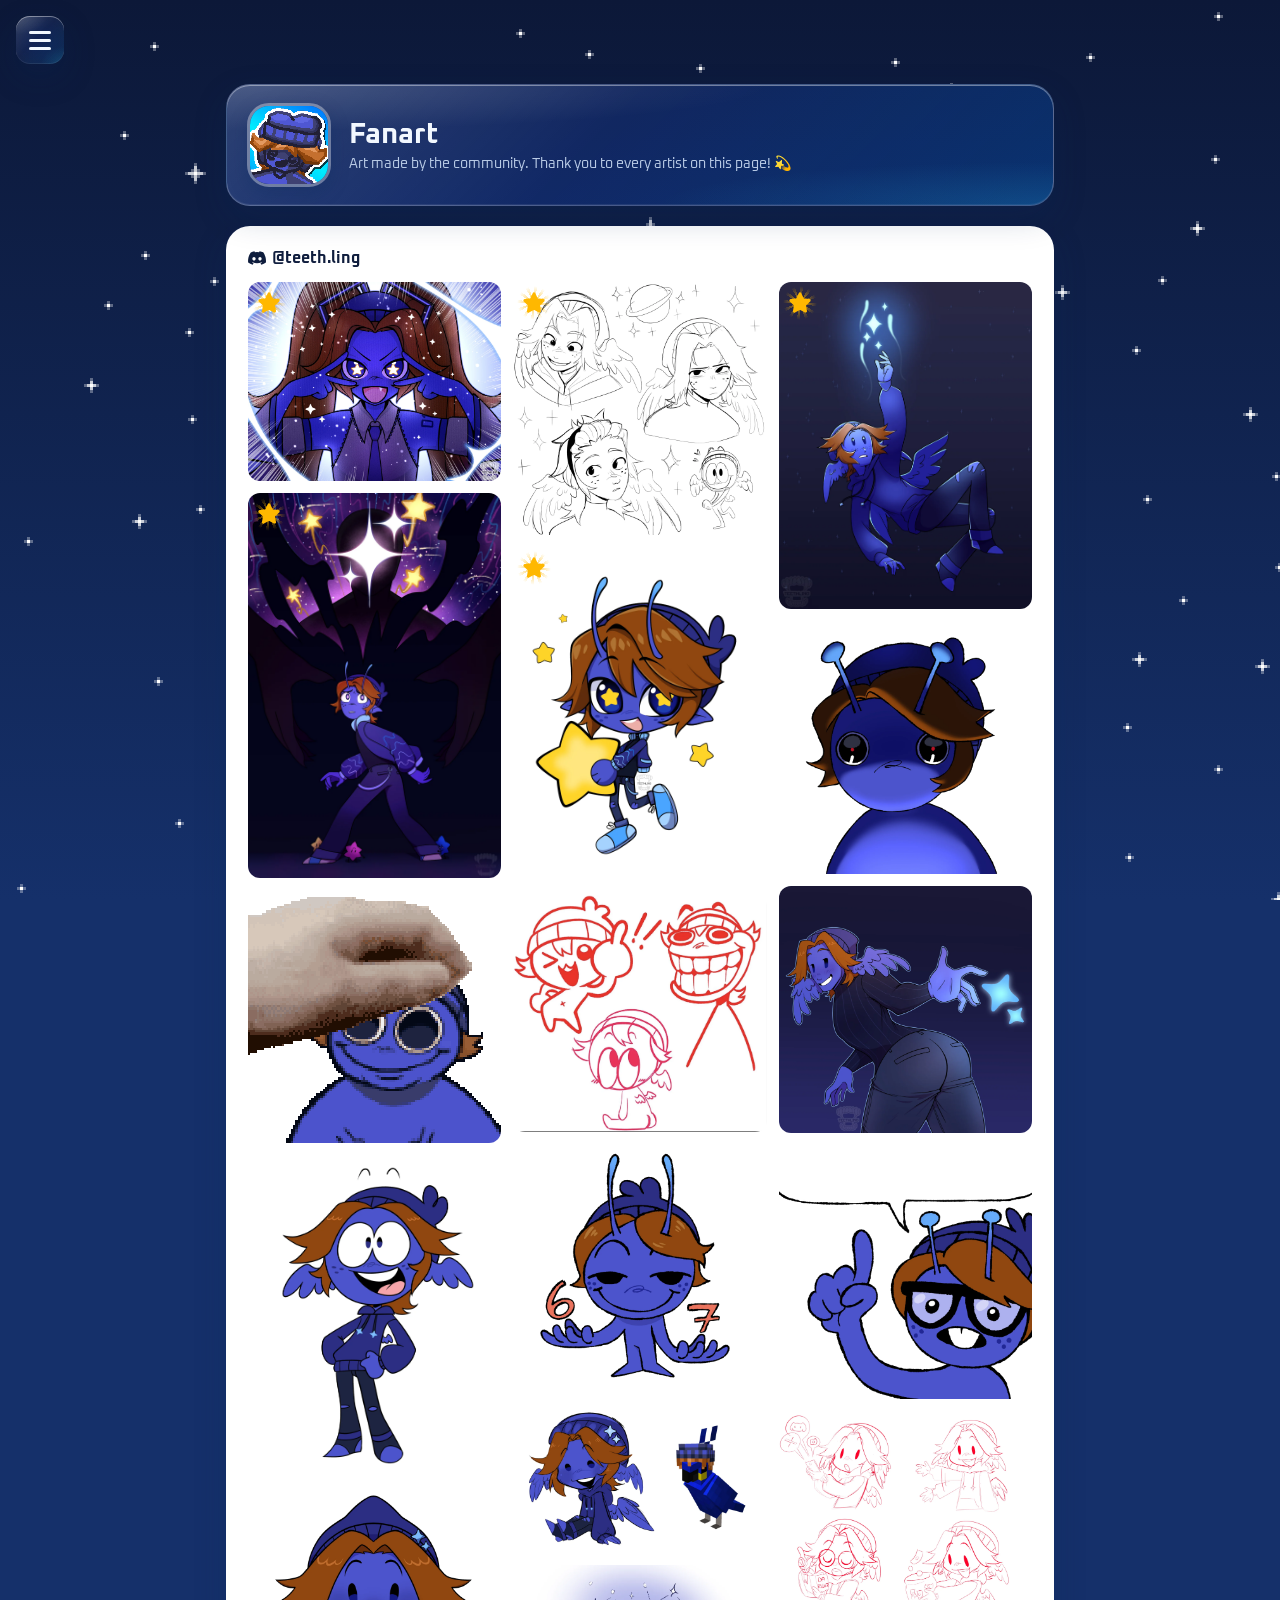
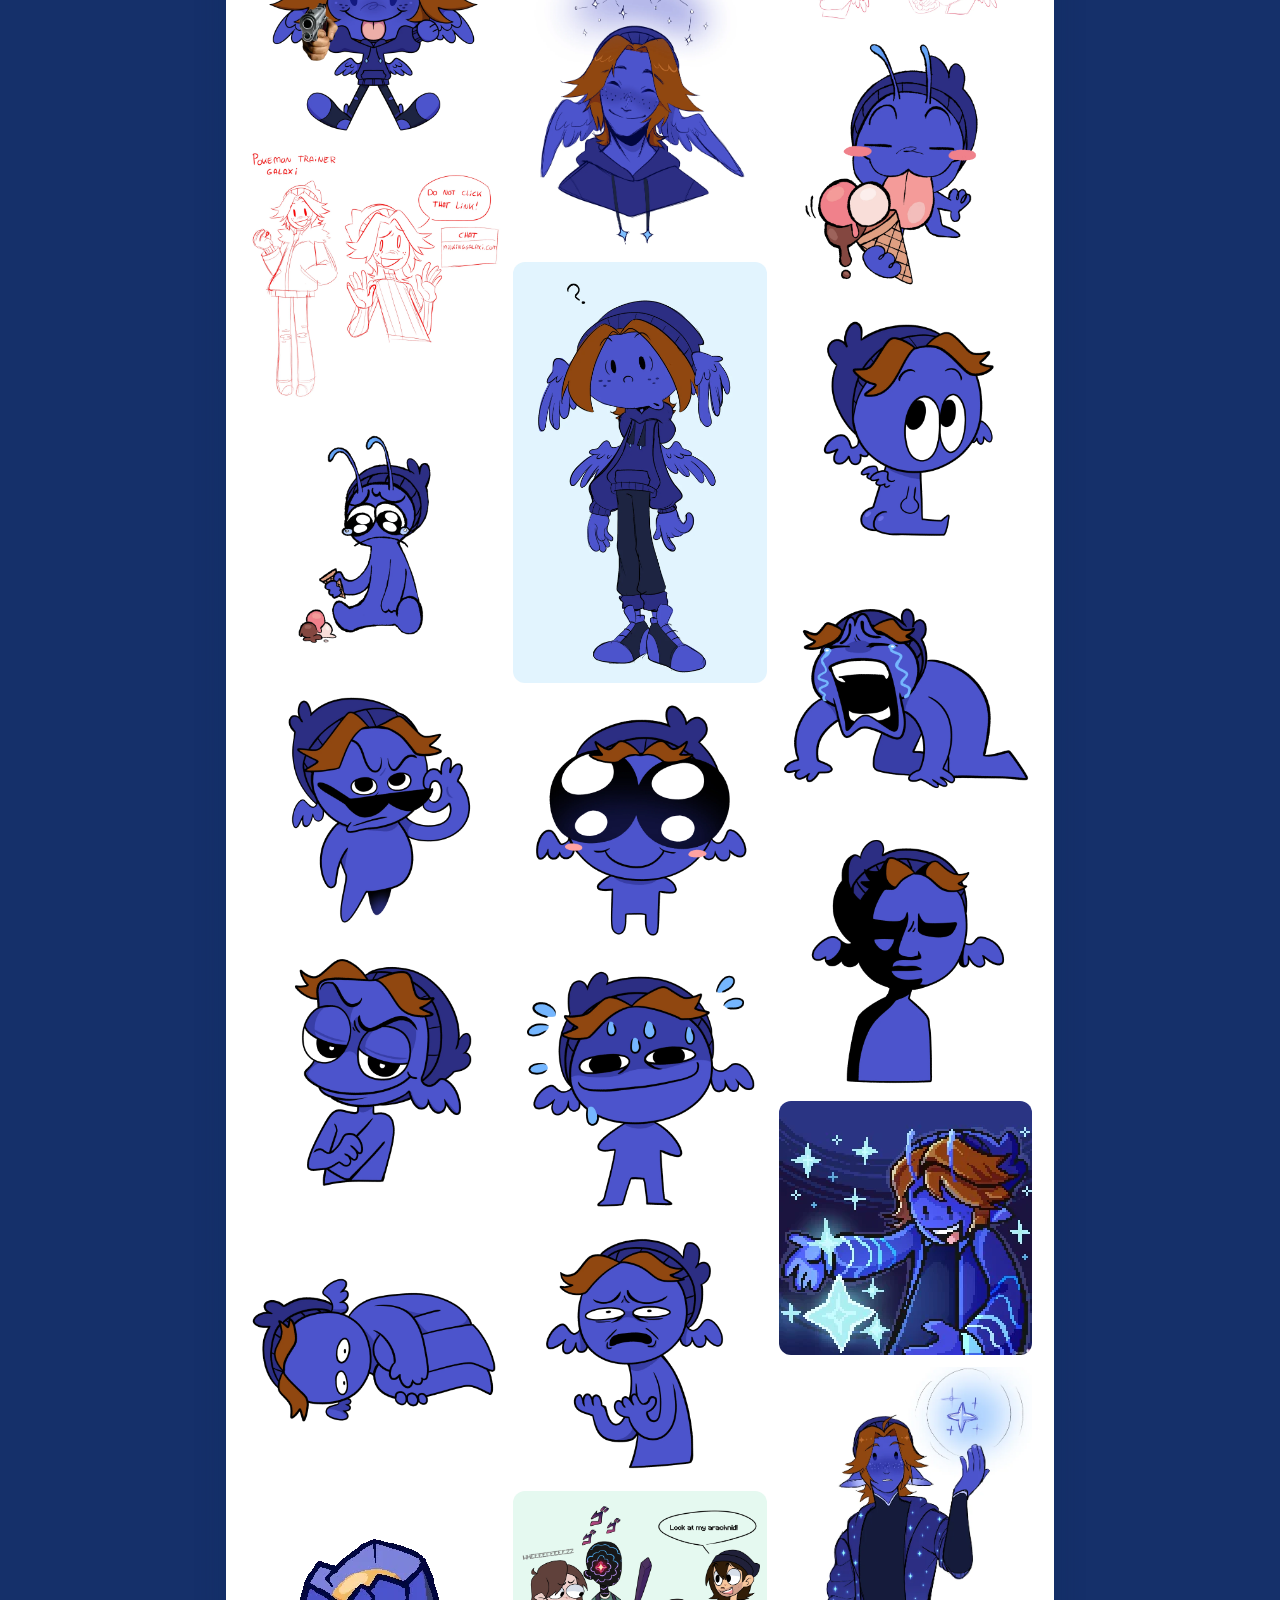
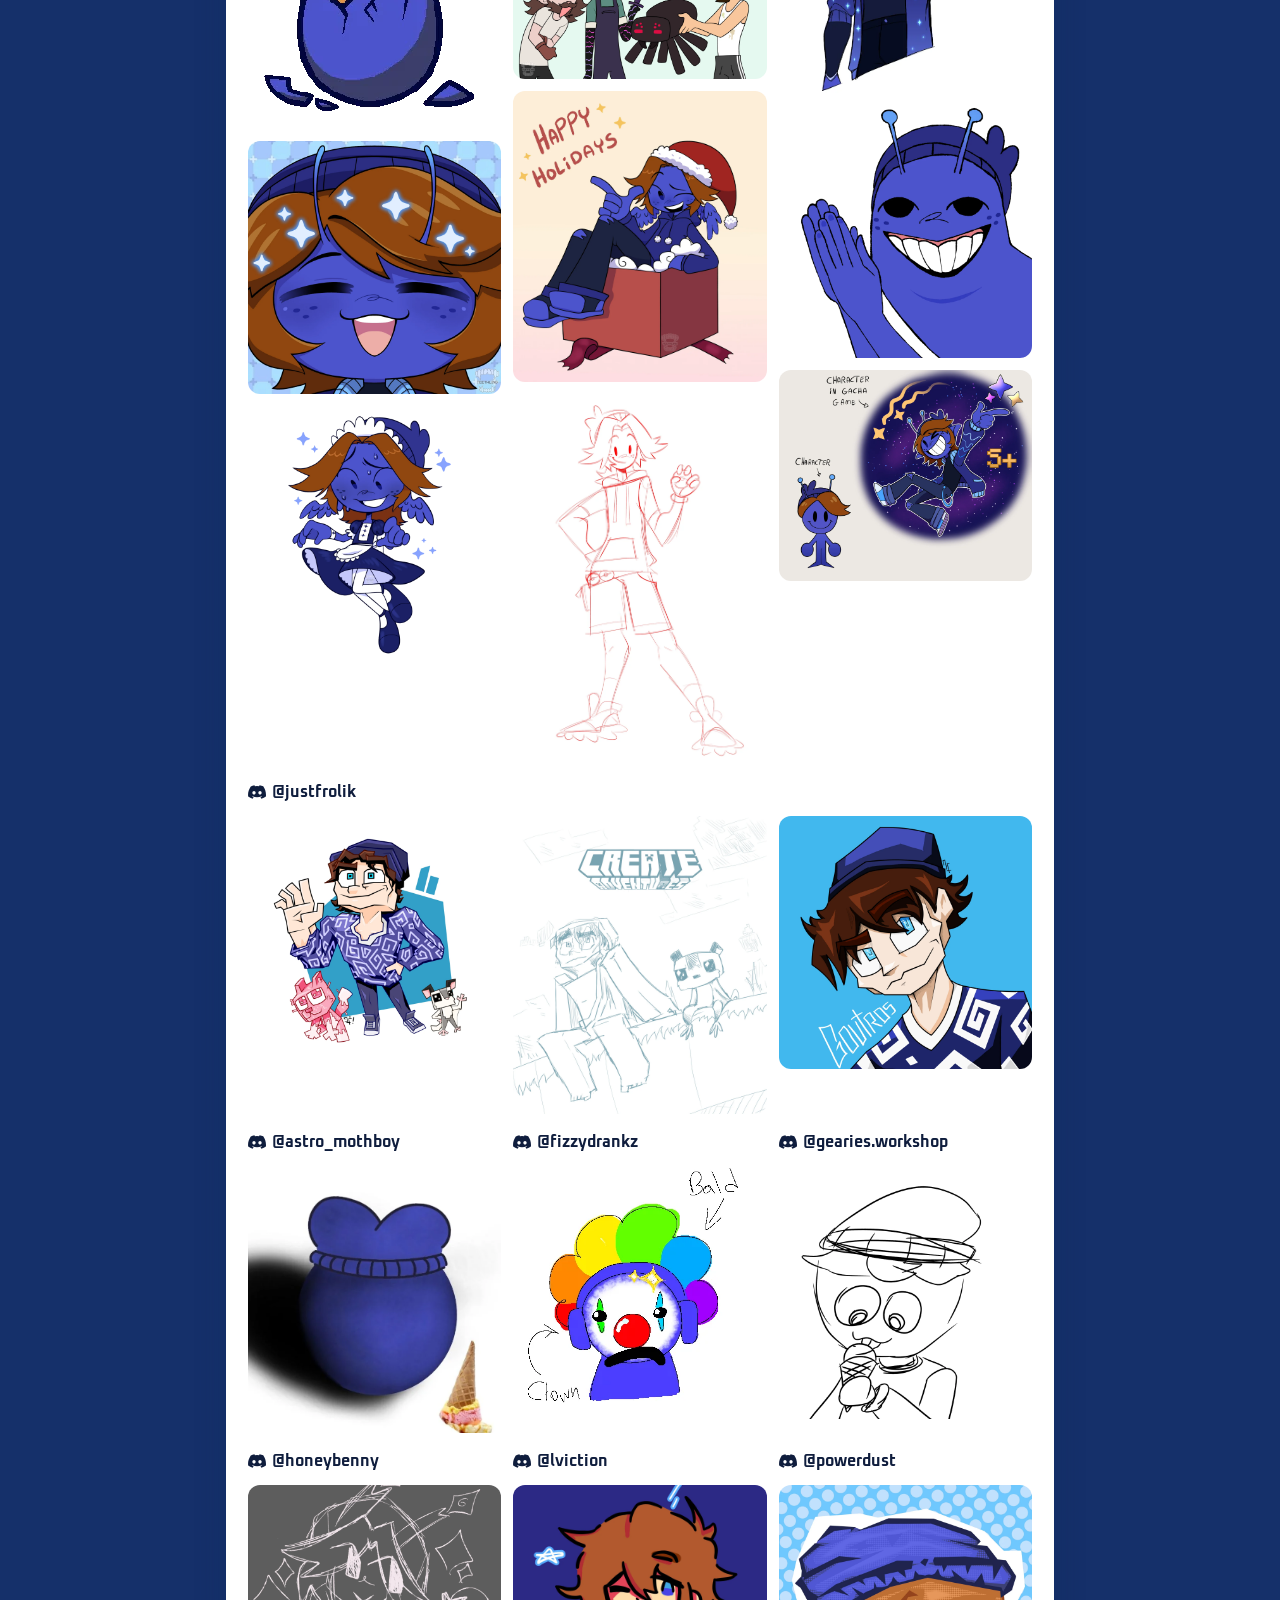
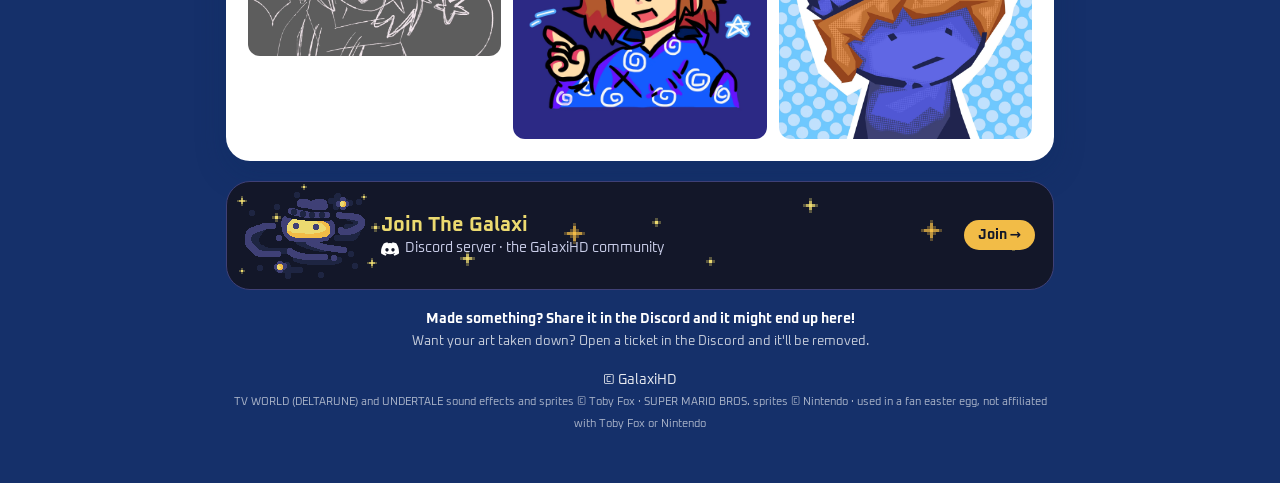
<file: fanart/index.html>
<!doctype html>
<html lang="en">
<head>
<meta charset="utf-8">
<meta name="viewport" content="width=device-width, initial-scale=1, viewport-fit=cover">
<meta name="theme-color" content="#0c1838" media="(prefers-color-scheme: light)">
<meta name="theme-color" content="#050b1d" media="(prefers-color-scheme: dark)">
<title>Fanart · GalaxiHD</title>
<meta name="description" content="Fanart of GalaxiHD made by the community. Tag @GalaxiHD to get yours on the wall.">
<meta property="og:title" content="Fanart · GalaxiHD">
<meta property="og:description" content="Fanart of GalaxiHD made by the community. Tag @GalaxiHD to get yours on the wall.">
<meta property="og:image" content="https://galaxihd.com/assets/banner.jpg">
<link rel="icon" href="../assets/logo.jpg">
<link rel="preconnect" href="https://fonts.googleapis.com">
<link rel="preconnect" href="https://fonts.gstatic.com" crossorigin>
<link href="https://fonts.googleapis.com/css2?family=Oxanium:wght@400;700&display=swap" rel="stylesheet">
<link rel="stylesheet" href="../style.css?v=202610142500">
</head>
<body>
<header class="top" id="top">
  <button class="menu-btn glass" id="menuBtn" aria-label="Menu" aria-expanded="false" aria-controls="panel"><span></span><span></span><span></span></button>
</header>
<nav class="panel glass" id="panel" aria-label="Site menu">
  <a href="../"><svg viewBox="0 0 24 24" aria-hidden="true"><path d="M3 11 12 3.5l9 7.5"/><path d="M5.5 9.5V20h5v-5.5h3V20h5V9.5"/></svg>Home</a>
  <a href="../hire/"><svg viewBox="0 0 24 24" aria-hidden="true"><rect x="3" y="7" width="18" height="13" rx="2.5"/><path d="M8.5 7V5.5a2 2 0 0 1 2-2h3a2 2 0 0 1 2 2V7M3 12.5h18"/></svg>Work With Me</a>
  <a href="#top" aria-current="page"><svg viewBox="0 0 24 24" aria-hidden="true"><path d="M12 3a9 9 0 1 0 0 18c1.2 0 1.6-.8 1.6-1.6 0-.9-.8-1.3-.8-2.1 0-.9.7-1.6 1.6-1.6H17a4 4 0 0 0 4-4C21 6.8 17 3 12 3Z"/><circle cx="7.5" cy="11" r="1.2"/><circle cx="10.5" cy="7.2" r="1.2"/><circle cx="15" cy="7.5" r="1.2"/></svg>Fanart</a>
  <a class="sec" href="#community">Discord</a>
</nav>
<svg width="0" height="0" style="position:absolute" aria-hidden="true"><symbol id="i-discord" viewBox="0 0 24 24"><path fill="currentColor" d="M20.3 4.4A19.8 19.8 0 0 0 15.4 3l-.6 1.3a18.4 18.4 0 0 0-5.6 0L8.6 3a19.7 19.7 0 0 0-4.9 1.5C.6 9.1-.3 13.6.2 18.1a19.9 19.9 0 0 0 6 3l1.3-2a12.9 12.9 0 0 1-2-1l.5-.4a14.2 14.2 0 0 0 12.1 0l.5.4c-.6.4-1.3.7-2 1l1.3 2a19.8 19.8 0 0 0 6-3c.5-5.2-.9-9.7-3.6-13.7ZM8 15.3c-1.2 0-2.2-1.1-2.2-2.4S6.8 10.5 8 10.5s2.2 1.1 2.2 2.4-1 2.4-2.2 2.4Zm8 0c-1.2 0-2.2-1.1-2.2-2.4s1-2.4 2.2-2.4 2.2 1.1 2.2 2.4-1 2.4-2.2 2.4Z"/></symbol><symbol id="i-x" viewBox="0 0 24 24"><path fill="currentColor" d="M18.2 2.3h3.4l-7.4 8.4 8.7 11.5h-6.8l-5.3-7-6.1 7H1.3l7.9-9L.9 2.3h7l4.8 6.3 5.5-6.3Zm-1.2 17.9h1.9L7.1 4.2H5.1L17 20.2Z"/></symbol><symbol id="i-instagram" viewBox="0 0 24 24"><path fill="currentColor" d="M12 2.2c3.2 0 3.6 0 4.8.1 1.2.1 1.8.2 2.2.4.6.2 1 .5 1.4.9.4.4.7.9.9 1.4.2.4.4 1 .4 2.2.1 1.3.1 1.6.1 4.8s0 3.6-.1 4.8c-.1 1.2-.2 1.8-.4 2.2-.2.6-.5 1-.9 1.4-.4.4-.9.7-1.4.9-.4.2-1 .4-2.2.4-1.3.1-1.6.1-4.8.1s-3.6 0-4.8-.1c-1.2-.1-1.8-.2-2.2-.4-.6-.2-1-.5-1.4-.9-.4-.4-.7-.9-.9-1.4-.2-.4-.4-1-.4-2.2C2.2 15.6 2.2 15.2 2.2 12s0-3.6.1-4.8c.1-1.2.2-1.8.4-2.2.2-.6.5-1 .9-1.4.4-.4.9-.7 1.4-.9.4-.2 1-.4 2.2-.4C8.4 2.2 8.8 2.2 12 2.2Zm0 4.6a5.2 5.2 0 1 0 0 10.4 5.2 5.2 0 0 0 0-10.4Zm0 8.6a3.4 3.4 0 1 1 0-6.8 3.4 3.4 0 0 1 0 6.8Zm5.4-9.8a1.2 1.2 0 1 0 0 2.4 1.2 1.2 0 0 0 0-2.4Z"/></symbol><symbol id="i-tiktok" viewBox="0 0 24 24"><path fill="currentColor" d="M16.6 2h-3.4v13.6a2.9 2.9 0 1 1-2.9-2.9c.3 0 .6 0 .9.1V9.3a6.3 6.3 0 1 0 5.4 6.3V8.7a8 8 0 0 0 4.6 1.5V6.8a4.7 4.7 0 0 1-4.6-4.8Z"/></symbol><symbol id="i-youtube" viewBox="0 0 24 24"><path fill="currentColor" d="M23 7.2a3 3 0 0 0-2.1-2.1C19 4.6 12 4.6 12 4.6s-7 0-8.9.5A3 3 0 0 0 1 7.2 31 31 0 0 0 .6 12a31 31 0 0 0 .4 4.8 3 3 0 0 0 2.1 2.1c1.9.5 8.9.5 8.9.5s7 0 8.9-.5a3 3 0 0 0 2.1-2.1 31 31 0 0 0 .4-4.8 31 31 0 0 0-.4-4.8ZM9.7 15.1V8.9l5.8 3.1-5.8 3.1Z"/></symbol></svg> <!-- platform icons for artist credits -->
<main>
  <section class="card glass profile-mini" id="home">
    <img class="avatar" src="../assets/logo.jpg" alt="GalaxiHD avatar">
    <div>
      <h1>Fanart</h1>
      <!-- draft copy: Galaxi to confirm -->
      <p class="sub">Art made by the community. Thank you to every artist on this page! 💫</p>
    </div>
  </section>

  <section class="card section" id="gallery" aria-label="Fanart gallery">
    <!-- filled by site.js from fanart.json: one group per artist folder, assets/fanart/<platform>@<handle>/ (run update_fanart.py after adding art).
      Only add art the artist said yes to. -->
    <div id="artists" data-src="../fanart.json"></div>
    <dialog class="lightbox" id="lightbox" aria-label="Fanart viewer"><div class="lb-frame"><p class="lb-fav" hidden><span class="fav-star" aria-hidden="true"></span>Favourited Piece</p><img alt=""><button class="lb-close" aria-label="Close">×</button></div></dialog>
  </section>

  <a class="discord galaxi" id="community" href="https://discord.gg/hn5hDpAbx8">
    <span class="gx-logo" aria-hidden="true"><img src="../assets/discord/logo-crop.png" alt="" width="120" height="87"><img class="gx-star" src="../assets/discord/star-m-gold.png" alt="" width="10" height="10" style="left:-8px;top:4px;--d:3.0s;--delay:-0s"><img class="gx-star" src="../assets/discord/star-s-gold.png" alt="" width="6" height="6" style="left:116px;top:2px;--d:3.9s;--delay:-0.9s"><img class="gx-star" src="../assets/discord/star-m-gold.png" alt="" width="10" height="10" style="left:122px;top:66px;--d:4.6s;--delay:-1.6s"><img class="gx-star" src="../assets/discord/star-s-gold.png" alt="" width="6" height="6" style="left:-6px;top:76px;--d:5.3s;--delay:-2.3s"><img class="gx-star" src="../assets/discord/star-s-gold.png" alt="" width="6" height="6" style="left:56px;top:-8px;--d:4.2s;--delay:-1.2s"></span>
    <span class="gx-text"><strong>Join The Galaxi</strong><span class="gx-sub"><svg viewBox="0 0 24 24" aria-hidden="true"><path fill="currentColor" d="M20.3 4.4A19.8 19.8 0 0 0 15.4 3l-.6 1.3a18.4 18.4 0 0 0-5.6 0L8.6 3a19.7 19.7 0 0 0-4.9 1.5C.6 9.1-.3 13.6.2 18.1a19.9 19.9 0 0 0 6 3l1.3-2a12.9 12.9 0 0 1-2-1l.5-.4a14.2 14.2 0 0 0 12.1 0l.5.4c-.6.4-1.3.7-2 1l1.3 2a19.8 19.8 0 0 0 6-3c.5-5.2-.9-9.7-3.6-13.7ZM8 15.3c-1.2 0-2.2-1.1-2.2-2.4S6.8 10.5 8 10.5s2.2 1.1 2.2 2.4-1 2.4-2.2 2.4Zm8 0c-1.2 0-2.2-1.1-2.2-2.4s1-2.4 2.2-2.4 2.2 1.1 2.2 2.4-1 2.4-2.2 2.4Z"/></svg><span class="on-desktop">Discord server · the GalaxiHD community</span><span class="on-phone">GalaxiHD community</span></span></span>
    <span class="discord-go">Join →</span>
  </a>


  <p class="share">Made something? Share it in the Discord and it might end up here!</p>
  <p class="share removal">Want your art taken down? Open a ticket in the Discord and it'll be removed.</p>
  <footer>© GalaxiHD<br><small>TV WORLD (DELTARUNE) and UNDERTALE sound effects and sprites © Toby Fox · SUPER MARIO BROS. sprites © Nintendo · used in a fan easter egg, not affiliated with Toby Fox or Nintendo</small></footer>
</main>

<canvas id="fx" aria-hidden="true"></canvas>
<script src="../site.js?v=202610142500"></script>
</body>
</html>
</file>
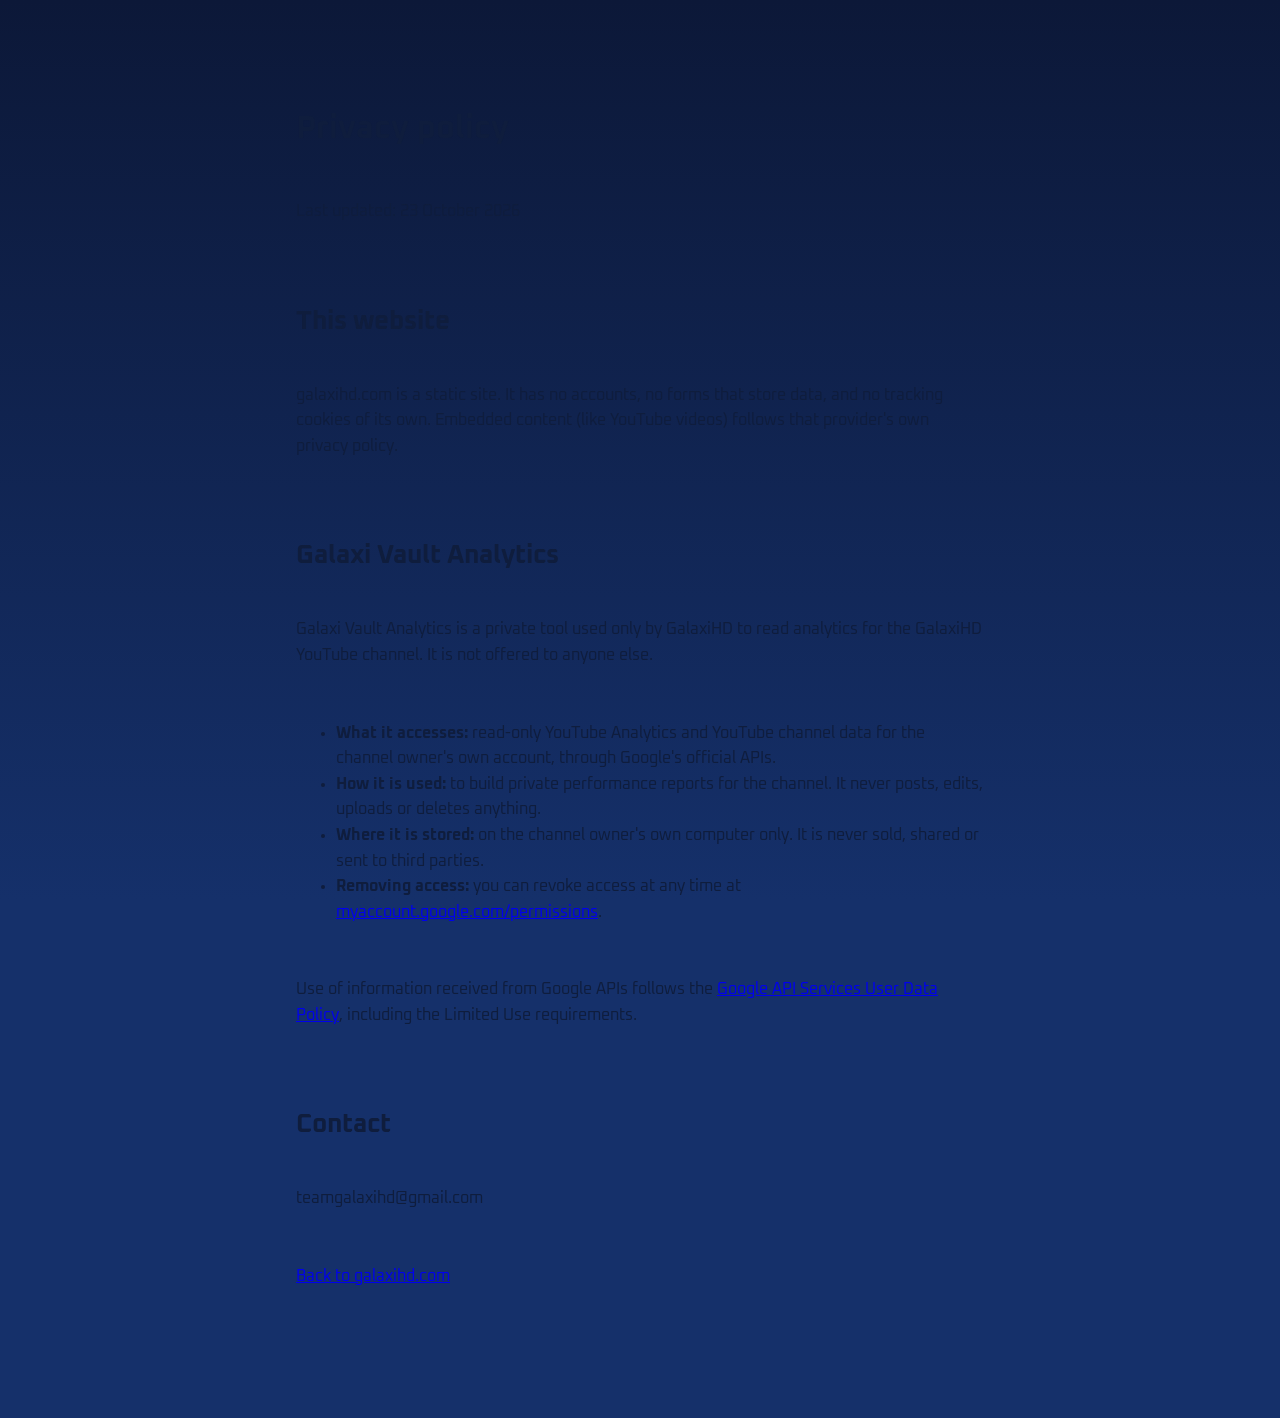
<file: privacy/index.html>
<!doctype html>
<html lang="en">
<head>
<meta charset="utf-8">
<meta name="viewport" content="width=device-width, initial-scale=1, viewport-fit=cover">
<meta name="theme-color" content="#0c1838" media="(prefers-color-scheme: light)">
<meta name="theme-color" content="#050b1d" media="(prefers-color-scheme: dark)">
<title>Privacy · GalaxiHD</title>
<meta name="description" content="Privacy policy for galaxihd.com and Galaxi Vault Analytics.">
<meta name="robots" content="noindex">
<link rel="icon" href="../assets/logo.jpg">
<link rel="preconnect" href="https://fonts.googleapis.com">
<link rel="preconnect" href="https://fonts.gstatic.com" crossorigin>
<link href="https://fonts.googleapis.com/css2?family=Oxanium:wght@400;700&display=swap" rel="stylesheet">
<link rel="stylesheet" href="../style.css?v=202610142500">
<style>.legal{max-width:720px;margin:0 auto;padding:96px 16px 64px;line-height:1.6}.legal h1{margin-bottom:.25em}.legal h2{margin-top:1.6em}</style>
</head>
<body>
<main class="legal">
<h1>Privacy policy</h1>
<p>Last updated: 23 October 2026</p>

<h2>This website</h2>
<p>galaxihd.com is a static site. It has no accounts, no forms that store data, and no tracking cookies of its own. Embedded content (like YouTube videos) follows that provider's own privacy policy.</p>

<h2>Galaxi Vault Analytics</h2>
<p>Galaxi Vault Analytics is a private tool used only by GalaxiHD to read analytics for the GalaxiHD YouTube channel. It is not offered to anyone else.</p>
<ul>
<li><strong>What it accesses:</strong> read-only YouTube Analytics and YouTube channel data for the channel owner's own account, through Google's official APIs.</li>
<li><strong>How it is used:</strong> to build private performance reports for the channel. It never posts, edits, uploads or deletes anything.</li>
<li><strong>Where it is stored:</strong> on the channel owner's own computer only. It is never sold, shared or sent to third parties.</li>
<li><strong>Removing access:</strong> you can revoke access at any time at <a href="https://myaccount.google.com/permissions">myaccount.google.com/permissions</a>.</li>
</ul>
<p>Use of information received from Google APIs follows the <a href="https://developers.google.com/terms/api-services-user-data-policy">Google API Services User Data Policy</a>, including the Limited Use requirements.</p>

<h2>Contact</h2>
<p>teamgalaxihd@gmail.com</p>
<p><a href="../">Back to galaxihd.com</a></p>
</main>
</body>
</html>
</file>
<file: style.css>
:root {
    --bg1: #0c1838;
    --bg2: #15306a;
    --soft: #eef3fa;
    --sky: #2ec5f5;
    --sky-deep: #1a8fe0;
    --card: #ffffff;
    --tile: #ffffff;
    --text: #0f1d3d;
    --muted: #4d5f82;
    --shadow: 0 12px 32px rgba(8, 40, 90, .22);
    --shadow-hover: 0 18px 40px rgba(8, 40, 90, .30);
    --radius: 24px;
    --blurple: #5865f2;
    --sk1: #e7eef7;
    --sk2: #f6f9fd;
    --glass1: #04184f; --glass2: #033194; /* --bg1/--bg2 through saturate(170%): what the frosted glass used to show */
  }
  @media (prefers-color-scheme: dark) {
    :root {
      --sky: #0b3a66;
      --sky-deep: #061d38;
      --card: #10233f;
      --tile: #16305a;
      --text: #eaf6ff;
      --muted: #a3bbd8;
      --shadow: 0 12px 32px rgba(0, 0, 0, .45);
      --shadow-hover: 0 18px 40px rgba(0, 0, 0, .55);
      --bg1: #050b1d;
      --bg2: #0c1c40;
      --soft: #1c3a66;
      --sk1: #1a3358;
      --sk2: #24436f;
      --glass1: #010b2a; --glass2: #011d5a;
    }
  }
  * { box-sizing: border-box; }
  html { scroll-behavior: smooth; overflow-anchor: none; background: var(--bg2); } /* the colour Safari shows behind its toolbars and when you overscroll */
  [id] { scroll-margin-top: 84px; }
  .sr-only { position: absolute; width: 1px; height: 1px; overflow: hidden; clip: rect(0 0 0 0); }
  body {
    margin: 0;
    min-height: 100vh; min-height: 100dvh;
    font-family: "Oxanium", system-ui, sans-serif;
    color: var(--text);
    padding: 0 0 calc(48px + env(safe-area-inset-bottom)); /* clear of the iPhone home bar */
  }
  /* the navy gradient sits on a fixed layer: iOS ignores background-attachment: fixed (the gradient would stretch down the whole page) */
  body::before { content: ""; position: fixed; inset: 0; z-index: -1; background: linear-gradient(180deg, var(--bg1), var(--bg2)); pointer-events: none; }
  /* pixel night sky: star sprites scaled 3x with nearest-neighbour, twinkling (see site.js) */
  #stars { position: fixed; inset: 0; z-index: 0; pointer-events: none; overflow: hidden; }
  #stars img { position: absolute; image-rendering: pixelated; animation: twinkle var(--d) steps(3, end) var(--delay) infinite; }
  @keyframes twinkle { 0%, 100% { opacity: var(--o); } 50% { opacity: calc(var(--o) * .25); } }
  @media (prefers-reduced-motion: reduce) { #stars img { animation: none; } }
  main { position: relative; z-index: 1; max-width: 560px; margin: 0 auto; padding: 84px 16px 0; display: grid; gap: 20px; }
  .top { position: fixed; top: 16px; left: 16px; z-index: 5; }
  .card { background: var(--card); border-radius: var(--radius); box-shadow: var(--shadow); overflow: hidden; }
  /* compact profile header: avatar on the left, name + lines beside it */
  .profile, .profile-mini { display: flex; align-items: center; gap: 18px; padding: 18px 20px; text-align: left; }
  .profile h1, .profile-mini h1 { margin: 0; }
  .avatar {
    width: 84px; height: 84px; flex: none;
    border-radius: 22px; border: 3px solid var(--card);
    box-shadow: 0 6px 18px rgba(8, 40, 90, .25);
    image-rendering: pixelated;
  }
  h1, h2 { margin: 8px 0 4px; font-weight: 700; }
  h2 { font-size: 1.6rem; } /* one size for every section title, on every page */
  .name { display: block; height: 34px; width: auto; }
  .tagline { margin: 4px 0 0; font-size: 1rem; }
  .sub { margin: 2px 0 0; color: var(--muted); font-size: .88rem; }

  .socials { display: flex; gap: 8px; margin-top: 10px; }
  .social {
    display: grid; place-items: center; width: 38px; height: 38px; border-radius: 50%;
    background: var(--soft); color: var(--text); text-decoration: none;
    transition: transform .15s ease, box-shadow .15s ease, background .15s ease, color .15s ease;
  }
  .social svg { width: 18px; height: 18px; flex: none; color: var(--brand, var(--text)); transition: color .15s ease; }
  .social.yt { --brand: #ff0033; }
  .social.x  { --brand: #000; }
  .social.ig { --brand: #e1306c; --brand-bg: linear-gradient(45deg, #feda75, #fa7e1e 25%, #d62976 50%, #962fbf 75%, #4f5bd5); }
  .social.tt { --brand: #000; }
  .social.dc { --brand: #5865f2; }
  @media (prefers-color-scheme: dark) { .social.x svg, .social.tt svg { color: var(--text); } }
  .social:hover, .social:focus-visible {
    transform: translateY(-3px); box-shadow: var(--shadow-hover);
    background: var(--brand-bg, var(--brand)); color: #fff;
  }
  .social:hover svg, .social:focus-visible svg { color: #fff; }
  /* TikTok's 3D logo look: cyan + red offset copies behind the note */
  .social.tt svg { filter: drop-shadow(-1px -1px 0 #25f4ee) drop-shadow(1px 1px 0 #fe2c55); }
  .social.tt:hover svg, .social.tt:focus-visible svg { filter: drop-shadow(-1.5px -1px 0 #25f4ee) drop-shadow(1.5px 1px 0 #fe2c55); }
  .social:focus-visible, .pill:focus-visible { outline: 3px solid var(--sky-deep); outline-offset: 3px; }

  .discord {
    display: flex; align-items: center; gap: 12px; padding: 12px 18px; border-radius: var(--radius); /* same corners as the cards */
    background: rgba(88, 101, 242, .22); border: 1px solid rgba(255, 255, 255, .12);
    color: #fff; text-decoration: none; font-size: .95rem; transition: background .15s ease;
  }
  .discord:hover, .discord:focus-visible { background: rgba(88, 101, 242, .38); }
  .discord > svg { width: 26px; height: 26px; flex: none; color: #fff; }
  .discord-go { margin-left: auto; padding: 6px 14px; border-radius: 999px; background: var(--blurple); font-weight: 700; font-size: .85rem; white-space: nowrap; }

  .pill {
    display: inline-flex; align-items: center; justify-content: center;
    min-height: 44px; padding: 10px 20px; border-radius: 999px;
    font-weight: 700; text-decoration: none; white-space: nowrap;
    transition: transform .15s ease, filter .15s ease;
  }
  .pill:hover { transform: translateY(-2px); filter: brightness(1.05); }

  .work { padding: 22px; }
  .stats { display: grid; grid-template-columns: 1fr 1fr; gap: 12px; margin: 12px 0 4px; }
  .stats > div { padding: 12px 14px; border-radius: 14px; background: var(--soft); font-size: .85rem; color: var(--muted); }
  .stat { display: block; font-size: 1.6rem; font-weight: 700; color: var(--text); }
  /* hero + work calls to action: fan and hire side by side, equal weight */
  .cta { display: grid; grid-template-columns: 1fr 1fr; gap: 10px; }
  .hero .cta { padding: 0 20px 20px; }
  .cta.one { grid-template-columns: 1fr; }
  .cta .pill { color: #fff; font-size: 1rem; }
  .cta-fan { background: #ff0033; }
  .cta-hire { background: var(--sky-deep); }
  .cta-mail { display: inline-flex; align-items: center; justify-content: center; gap: 8px; }
  .cta-mail svg { width: 18px; height: 18px; flex: none; fill: none; stroke: currentColor; stroke-width: 2; stroke-linecap: round; stroke-linejoin: round; }
  .cta-mail { background: var(--soft); color: var(--text) !important; }
  /* .glass (page headers + Work With Me): frosted glass over the night sky, same in light and dark (it always sits on navy).
     Local tokens re-skin everything inside: light text, glassy tiles. */
  .glass {
    --text: #f2f8ff; --muted: #b9cbe6; --soft: rgba(255, 255, 255, .08);
    position: relative; isolation: isolate; color: var(--text);
    --glass: linear-gradient(135deg, rgba(255, 255, 255, .17), rgba(255, 255, 255, .05) 45%, rgba(46, 197, 245, .12));
    /* no backdrop-filter on the big cards: blurring a sky of twinkling stars re-blurs every frame (Firefox/Zen, software rendering).
       They only ever sit on the sky, so a fixed copy of the sky gradient (pre-saturated) looks the same for free */
    background: var(--glass), linear-gradient(180deg, var(--glass1), var(--glass2)) fixed;
    border: 1px solid rgba(255, 255, 255, .22);
    box-shadow: var(--shadow), inset 0 1px 0 rgba(255, 255, 255, .4), inset 0 -1px 0 rgba(255, 255, 255, .08);
  }
  .top .glass { background: var(--glass); -webkit-backdrop-filter: blur(16px) saturate(170%); backdrop-filter: blur(16px) saturate(170%); } /* the menu floats over content, so it keeps real frost (small, cheap) */
  .glass .avatar { border-color: rgba(255, 255, 255, .35); }
  .glass .social.x svg, .glass .social.tt svg { color: var(--text); } /* black logos vanish on glass */
  .glass::before { /* soft light catching the top-left edge */
    content: ""; position: absolute; inset: 0; z-index: -1; pointer-events: none;
    background: radial-gradient(120% 70% at 0% 0%, rgba(255, 255, 255, .14), transparent 55%),
                radial-gradient(80% 60% at 100% 100%, rgba(46, 197, 245, .16), transparent 60%);
  }
  .work .stats > div { background: rgba(255, 255, 255, .07); border: 1px solid rgba(255, 255, 255, .12); box-shadow: inset 0 1px 0 rgba(255, 255, 255, .12); }
  .work .stat { background: linear-gradient(90deg, #fff, #8fe3ff); -webkit-background-clip: text; background-clip: text; color: transparent; }
  .work .cta-mail { background: rgba(255, 255, 255, .12); border: 1px solid rgba(255, 255, 255, .25); transition: transform .15s ease, background .25s ease; }
  .work .cta-mail:hover { background: rgba(255, 255, 255, .2); }
  .glass { transition: border-color .3s ease, box-shadow .3s ease; }
  @property --mx { syntax: "<length>"; inherits: false; initial-value: 300px; } /* not inherited: a mouse move restyles only the card, not everything inside it */
  @property --my { syntax: "<length>"; inherits: false; initial-value: 300px; }
  .glass::after { /* light that follows the mouse (site.js); fades out when the mouse leaves */
    content: ""; position: absolute; left: 0; top: 0; width: 600px; height: 600px; z-index: -1; pointer-events: none;
    opacity: 0; transition: opacity .4s ease; will-change: transform; /* moved, never repainted */
    --mx: inherit; --my: inherit; /* the one place that reads them */
    background: radial-gradient(circle, rgba(255, 255, 255, .16), transparent 50%);
    transform: translate(calc(var(--mx) - 300px), calc(var(--my) - 300px));
  }
  .glass:hover::after { opacity: 1; }
  .glass:hover { border-color: rgba(143, 227, 255, .45); box-shadow: var(--shadow-hover), 0 0 40px rgba(46, 197, 245, .18), inset 0 1px 0 rgba(255, 255, 255, .45); }
  .work h2 { margin: 2px 0 14px; }
  .audience { margin: 10px 0 2px; text-align: center; } /* quick fit check for brands, not a stats page */
  #contact .open { margin-top: 14px; } /* hire page: the sponsor line sits right under the audience snapshot */
  .audience-h { margin: 0 0 6px; font-size: .7rem; font-weight: 700; letter-spacing: .12em; text-transform: uppercase; color: var(--muted); }
  .audience ul { list-style: none; margin: 0; padding: 0; display: flex; flex-wrap: wrap; justify-content: center; gap: 6px 18px; font-size: .9rem; color: var(--muted); }
  .audience b { color: var(--text); }
  .work .stats > div { container-type: inline-size; } /* lets the number shrink to fit its tile */
  .work .stat { font-size: min(clamp(2rem, 6vw, 2.6rem), 19cqi); line-height: 1.05; font-variant-numeric: tabular-nums; white-space: nowrap; }
  .work .stats > div { transition: transform .2s ease, background .25s ease, border-color .25s ease; }
  .work .stats > div:hover { transform: translateY(-3px); background: rgba(255, 255, 255, .12); border-color: rgba(143, 227, 255, .4); }
  /* headline tile: client views, full width, the biggest number on the page */
  .work .stats > .big { grid-column: 1 / -1; text-align: center; padding: 16px 14px 14px; font-size: .95rem; }
  .work .big .num { display: block; } /* big number + small "(2.48M excl. Shorts)" on one line, label below */
  .work .big .num > .stat { display: inline; }
  .work .big small { margin-left: 8px; font-size: .8rem; color: var(--muted); white-space: nowrap; }
  .work .big .stat { font-size: min(clamp(3rem, 11vw, 4.6rem), 26cqi); background: linear-gradient(90deg, #fff, #8fe3ff 60%, #2ec5f5); -webkit-background-clip: text; background-clip: text; }
  /* divider + brand logos; .scroll (added by site.js when they overflow) turns the row into a looping marquee */
  .brands { margin: 18px 0 4px; }
  .brands-h { display: flex; align-items: center; gap: 12px; margin: 0 0 10px; font-size: .75rem; font-weight: 700; letter-spacing: .12em; text-transform: uppercase; color: var(--muted); }
  .brands-h::before, .brands-h::after { content: ""; flex: 1; height: 1px; background: linear-gradient(90deg, transparent, rgba(255, 255, 255, .3), transparent); }
  .brand-track { overflow: hidden; -webkit-mask-image: linear-gradient(90deg, transparent, #000 12%, #000 88%, transparent); mask-image: linear-gradient(90deg, transparent, #000 12%, #000 88%, transparent); }
  .brand-row { list-style: none; margin: 0; padding: 0; display: flex; justify-content: center; container-type: inline-size; }
  .brand-row li { display: flex; align-items: center; gap: 8px; padding: 6px 20px; font-size: 1.1rem; font-weight: 700; white-space: nowrap; opacity: .85; transition: opacity .25s ease; }
  .brand-row li:hover { opacity: 1; }
  .brand-row a { display: flex; align-items: center; gap: 8px; color: inherit; text-decoration: none; } /* the whole logo + name is the link */
  .brand-row svg { width: 26px; height: 26px; color: currentColor; }
  .brand-row.scroll { justify-content: flex-start; width: max-content; animation: marquee 25s linear infinite; }
  .brand-track:hover .brand-row.scroll { animation-play-state: paused; }
  @keyframes marquee { to { transform: translateX(-50%); } }
  @media (prefers-reduced-motion: reduce) { .brand-row.scroll { animation: none; } }
  /* creators: floating round pfps under the brand logos, hover shows @ + subs */
  /* loose staggered cloud; positions are set by site.js (scatter) */
  .creators { list-style: none; margin: 12px 0 0; padding: 0; position: relative; }
  .creators li { position: absolute; will-change: transform; } /* own layer: the float never repaints the glass */
  .creators:empty { display: none; }
  .creators li { animation: bob 4s ease-in-out infinite alternate; }
  @keyframes bob { from { transform: translateY(-3px); } to { transform: translateY(3px); } }
  .creators a { position: relative; display: block; border-radius: 50%; }
  .creators img { display: block; width: calc(48px * var(--s, 1)); height: calc(48px * var(--s, 1)); border-radius: 50%; border: 2px solid rgba(255, 255, 255, .35); box-shadow: 0 6px 16px rgba(0, 0, 0, .3); transition: transform .2s ease, border-color .25s ease; }
  .creators a:hover img, .creators a:focus-visible img { transform: scale(1.12); border-color: #8fe3ff; }
  .creators a:focus-visible { outline: 3px solid var(--sky-deep); outline-offset: 3px; }
  .tip {
    position: absolute; bottom: calc(100% + 10px); left: 50%; translate: -50% 4px; opacity: 0; pointer-events: none; z-index: 2;
    padding: 6px 10px; border-radius: 10px; white-space: nowrap; text-align: center; font-size: .8rem; font-weight: 700; color: #fff;
    background: rgba(12, 24, 56, .95); border: 1px solid rgba(255, 255, 255, .2);
    transition: opacity .2s ease, translate .2s ease;
  }
  .tick { position: absolute; right: -2px; bottom: -2px; width: calc(16px * var(--s, 1)); height: calc(16px * var(--s, 1)); filter: drop-shadow(0 1px 2px rgba(0, 0, 0, .4)); }
  .tip small { display: block; font-weight: 400; color: var(--muted); }
  .creators a:hover .tip, .creators a:focus-visible .tip { opacity: 1; translate: -50% 0; }
  @media (prefers-reduced-motion: reduce) { .creators li { animation: none; } }
  .work .lead { font-size: 1.15rem; line-height: 1.45; margin: 18px 0 12px; font-weight: 700; text-align: center; text-wrap: balance; }
  .skills { list-style: none; padding: 0; margin: 0 0 8px; display: flex; flex-wrap: wrap; gap: 0 6px; justify-content: center; container-type: inline-size; } /* each tag sized to its word; row gap is li margin so the break adds none */
  .skills .break { flex-basis: 100%; height: 0; padding: 0; border: 0; margin: 0; display: none; } /* pyramid rows, each narrower than the one above: 7/5, 6/4/2, 5/4/3, 4/3/3/2 */
  @container (width >= 620px) { .skills .b7 { display: block; } }
  @container (535px <= width < 620px) { .skills .b6 { display: block; } }
  @container (420px <= width < 535px) { .skills .b5 { display: block; } }
  @container (width < 420px) { .skills .b4 { display: block; } }
  @container (width <= 320px) { .skills li:not(.break) { padding: 5px 8px; font-size: .75rem; } }
  .skills li { padding: 5px 12px; margin-bottom: 6px; border-radius: 999px; font-size: .8rem; font-weight: 700; background: rgba(255, 255, 255, .08); border: 1px solid rgba(255, 255, 255, .16); transition: transform .15s ease, background .25s ease, border-color .25s ease, color .25s ease; }
  .skills li:hover { transform: translateY(-2px); background: rgba(143, 227, 255, .18); border-color: rgba(143, 227, 255, .55); color: #fff; }
  .skills li[title] { text-decoration: underline dotted rgba(255, 255, 255, .4); text-underline-offset: 3px; }
  .work .open { margin: 0 0 18px; color: var(--muted); font-size: .9rem; text-align: center; text-wrap: balance; }
  .section-head { display: flex; align-items: baseline; justify-content: space-between; gap: 12px; }
  .text-link { color: var(--sky-deep); font-weight: 700; text-decoration: none; white-space: nowrap; }
  .text-link:hover { text-decoration: underline; }

  /* star pointer (site.js) */
  .star-cursor, .star-cursor * { cursor: none; }
  #cursor {
    position: fixed; left: 0; top: 0; z-index: 1000; pointer-events: none; opacity: 0; /* above everything, menus included */
    width: 32px; height: 34px; margin: -17px 0 0 -16px; image-rendering: pixelated;
    filter: drop-shadow(0 0 6px rgba(0, 211, 255, .6));
    transition: opacity .15s ease, rotate .3s ease-out, scale .15s ease; /* rotate = sway from mouse movement */
  }
  #cursor.on { opacity: 1; }
  #cursor.hot { scale: 1.25; }
  @media (prefers-reduced-motion: reduce) { #cursor { transition: opacity .15s ease; } }
  #fx { position: fixed; inset: 0; width: 100%; height: 100%; pointer-events: none; z-index: 999; }
  footer { text-align: center; color: #fff; font-size: .85rem; line-height: 1.6; opacity: .9; }
  footer a { color: #fff; }
  footer small { font-size: .7rem; opacity: .7; }

  @media (max-width: 560px) {
    .avatar { width: 64px; height: 64px; border-radius: 18px; }
    .profile, .profile-mini { gap: 14px; padding: 16px; }
    .name { height: 28px; }
    .hero .profile { flex-direction: column; text-align: center; } /* avatar on top: the lines get the full width */
    .hero .socials { justify-content: center; }
    .hero .name { display: block; margin-inline: auto; }
    .on-desktop { display: none; } /* phone wording swaps: .on-desktop / .on-phone spans */
  }
  @media (max-width: 420px) {
    .cta, .stats { grid-template-columns: 1fr; }
  }
  /* ---- menu button + side panel ---- */
  .menu-btn {
    width: 48px; height: 48px; border: 0; border-radius: 14px; cursor: pointer;
    display: grid; place-content: center; gap: 5px; overflow: hidden;
    transition: transform .15s ease;
  }
  .menu-btn span { display: block; width: 22px; height: 3px; border-radius: 2px; background: currentColor; }
  .menu-btn:hover { transform: translateY(-2px); }
  .menu-btn:focus-visible { outline: 3px solid #fff; outline-offset: 3px; }
  /* sidebar: toggled by the button; section links keep it open, page links close it */
  .menu-btn.glass { position: relative; }
  .menu-btn span { transition: transform .2s ease, opacity .2s ease; }
  .menu-open .menu-btn span:nth-child(1) { transform: translateY(8px) rotate(45deg); }
  .menu-open .menu-btn span:nth-child(2) { opacity: 0; transform: scaleX(0); } /* scale too: iOS Safari doesn't repaint an opacity-only change inside the frosted (backdrop-filter) button */
  .menu-open .menu-btn span:nth-child(3) { transform: translateY(-8px) rotate(-45deg); }
  .panel {
    position: fixed; z-index: 5; top: 76px; left: 16px; width: 220px; overflow: hidden; /* ponytail: no scroll, the menu is short; add max-height + overflow-y if it ever outgrows a phone */
    display: none; gap: 2px; padding: 10px; border-radius: 20px;
  }
  .menu-open .panel { display: grid; }
  .panel.anim { animation: drop .2s ease-out; }
  @keyframes drop { from { opacity: 0; transform: translateY(-8px); } }
  .panel a { display: flex; align-items: center; gap: 10px; padding: 10px 12px; border-radius: 12px; color: var(--text); text-decoration: none; font-weight: 700; transition: background .2s ease; }
  .panel a:hover, .panel a:focus-visible { background: rgba(255, 255, 255, .12); outline: none; }
  .panel a[aria-current] { background: rgba(46, 197, 245, .22); }
  .panel a.sec { padding: 7px 12px 7px 40px; font-size: .9rem; font-weight: 400; color: var(--muted); }
  .panel a.sec:hover, .panel a.sec:focus-visible { color: var(--text); }
  .panel svg { width: 18px; height: 18px; flex: none; fill: none; stroke: currentColor; stroke-width: 2; stroke-linecap: round; stroke-linejoin: round; }
  .panel circle { fill: currentColor; stroke: none; }
  /* sidebar never covers the page on desktop: beside it when there's room, pushes it over when tight */
  @media (800px <= width < 1332px) { .menu-open body { padding-left: 236px; } } /* 1332 = 860px main + sidebar on both sides */
  @media (width < 800px) { /* phones: a pop-over menu that may cover the page, never remembered */
    .panel { z-index: 20; width: min(260px, calc(100% - 32px)); }
  }
  @media (prefers-reduced-motion: reduce) { .panel.anim, .menu-btn span { animation: none; transition: none; } }
  /* ---- video grids ---- */
  .section { padding: 22px; }
  .section h2 { margin-top: 0; }
  .section .lede { margin: 0 0 14px; color: var(--muted); }
  .grid { display: grid; grid-template-columns: repeat(2, 1fr); grid-auto-flow: dense; gap: 12px; }
  .vid.open { grid-column: 1 / -1; order: -1; } /* player always takes the top row of its box */
  .vid { transform-origin: 0 0; }
  .vid { margin: 0; }
  .vid .thumb, .vid iframe {
    display: block; width: 100%; aspect-ratio: 16 / 9; border: 0; border-radius: 14px; overflow: hidden;
  }
  .vid .thumb { position: relative; padding: 0; cursor: pointer; }
  .vid .thumb img { width: 100%; height: 100%; object-fit: cover; display: block; opacity: 0; transition: opacity .3s ease; }
  .vid .thumb img.ready { opacity: 1; }
  .vid .thumb::after { /* play badge */
    content: ""; position: absolute; left: 50%; top: 50%; width: 44px; height: 30px; translate: -50% -50%;
    border-radius: 9px; background: rgba(255, 0, 51, .92) url("data:image/svg+xml,%3Csvg xmlns='http://www.w3.org/2000/svg' viewBox='0 0 24 24'%3E%3Cpath fill='white' d='M8 5v14l11-7z'/%3E%3C/svg%3E") center / 18px no-repeat;
    transition: transform .15s ease, opacity .3s ease; opacity: 0;
  }
  .vid .thumb.ready::after { opacity: 1; }
  .vid .thumb:hover::after, .vid .thumb:focus-visible::after { transform: scale(1.12); }
  .vid .thumb:focus-visible { outline: 3px solid var(--sky-deep); outline-offset: 3px; }
  .vid figcaption { margin-top: 6px; font-size: .85rem; font-weight: 700; line-height: 1.3; }
  .vid time { display: block; font-weight: 400; color: var(--muted); font-size: .75rem; }
  /* skeleton shimmer while thumbnails, lists and players load */
  .skel, .vid .thumb, .vid.open .player {
    background: linear-gradient(100deg, var(--sk1) 30%, var(--sk2) 50%, var(--sk1) 70%) 0 0 / 300% 100%;
    animation: shimmer 1.3s linear infinite;
  }
  .vid .thumb.ready { animation: none; background: #000; }
  .vid.open .player { border-radius: 14px; overflow: hidden; position: relative; }
  .player .shield { position: absolute; inset: 0 0 56px; } /* bottom 56px left open for YouTube's control bar */
  .skel-line { height: .8rem; border-radius: 6px; margin-top: 8px; width: 85%; }
  .skel-line.short { width: 40%; height: .65rem; margin-top: 6px; }
  @keyframes shimmer { to { background-position: -150% 0; } }
  @media (prefers-reduced-motion: reduce) { .skel, .vid .thumb, .vid.open .player { animation: none; } }
  .more { margin-top: 14px; width: 100%; border: 0; background: rgba(26, 143, 224, .12); color: var(--text); font: inherit; font-weight: 700; cursor: pointer; }
  /* home Latest Videos: same look as the Shorts strip (no card, caption tab under each video); portfolio keeps its cards */
  #latest { background: none; box-shadow: none; padding: 8px 0 0; } /* with main's 20px gap: an even 28px between hero, Latest Videos, Latest Shorts and Work With Me */
  #latest h2 { color: #fff; }
  #latest .text-link { color: #8fd8ff; }
  #latest .vid:not([hidden]) { display: flex; flex-direction: column; } /* :not([hidden]) keeps the grid's gap-filling hide working */
  #latest .vid .thumb, #latest .vid iframe, #latest .vid.open .player { border-radius: 14px 14px 0 0; }
  #latest .vid figcaption { flex: 1; margin: 0; padding: 8px 10px 10px; background: var(--card); color: var(--text); border-radius: 0 0 14px 14px; }
  #latest .vid .skel-line { margin: 0; width: 100%; border-radius: 0; height: 1.6rem; }
  #latest .vid .skel-line.short { border-radius: 0 0 14px 14px; height: 1.2rem; }
  /* ---- shorts strip: 4 in view (2 when slimmer, 1 on phones), 2 pages via the < > buttons or swiping; buttons hidden on touch ---- */
  /* trial look: no white card, Shorts sit on the page with a card-coloured caption tab hanging under each */
  #shorts { background: none; box-shadow: none; padding: 4px 0 8px; container-type: inline-size; } /* 4px less on top: the 36px < > buttons already push the heading down 4px */
  #shorts h2 { color: #fff; }
  .shorts {
    --n: 1.5; --gap: 12px; /* phones: one and a half, so the next Short peeks in and the tile isn't a whole screen tall */ display: flex; gap: var(--gap); overflow-x: auto; scroll-snap-type: x mandatory;
    overscroll-behavior-x: contain; scrollbar-width: none;
  }
  .shorts::-webkit-scrollbar { display: none; }
  @container (width >= 380px) { .shorts { --n: 2; } }
  @container (width >= 620px) { .shorts { --n: 4; } }
  .shorts > * { flex: none; width: calc((100% - (var(--n) - 1) * var(--gap)) / var(--n)); scroll-snap-align: start; }
  .pager { display: flex; gap: 8px; }
  .pg {
    width: 36px; height: 36px; border-radius: 50%; border: 0; padding: 0; display: grid; place-items: center; cursor: pointer;
    background: rgba(255, 255, 255, .14); color: #fff; transition: background .15s ease, opacity .15s ease;
  }
  .pg svg { width: 20px; height: 20px; fill: none; stroke: currentColor; stroke-width: 2.4; stroke-linecap: round; stroke-linejoin: round; }
  .pg:hover:not(:disabled) { background: rgba(255, 255, 255, .26); }
  .pg:disabled { opacity: .35; cursor: default; }
  .pg:focus-visible { outline: 3px solid var(--sky); outline-offset: 2px; }
  @media (pointer: coarse) { .pager { display: none; } }
  #shorts .section-head { align-items: center; margin-bottom: 12px; }
  #shorts h2 { margin: 0; }
  .shorts .vid { display: flex; flex-direction: column; }
  .shorts .thumb, .shorts .sp { aspect-ratio: 9 / 16; border-radius: 14px 14px 0 0; }
  .shorts .sp { position: relative; overflow: hidden; background: #000; }
  .shorts .sp.skel { background: linear-gradient(100deg, var(--sk1) 30%, var(--sk2) 50%, var(--sk1) 70%) 0 0 / 300% 100%; }
  /* video fits the width; YouTube's title bar + logo land in the cropped 64px bands. Rendered at 3x and scaled down so
     YouTube uses its big-player layout (its small-player layout draws a centre pause icon even with controls=0) */
  .shorts .sp iframe {
    position: absolute; left: 0; top: -64px; width: 300%; height: calc((100% + 128px) * 3); border: 0; pointer-events: none;
    transform: scale(calc(1 / 3)); transform-origin: 0 0;
  }
  .shorts .shield { position: absolute; inset: 0; border: 0; padding: 0; background: none; cursor: pointer; }
  .shorts .mute {
    position: absolute; right: 8px; bottom: 8px; width: 34px; height: 34px; border-radius: 50%; border: 0; padding: 0;
    display: grid; place-items: center; background: rgba(0, 0, 0, .55); color: #fff; cursor: pointer; transition: background .15s ease;
  }
  .shorts .mute:hover { background: rgba(0, 0, 0, .75); }
  .shorts .mute svg { width: 18px; height: 18px; fill: none; stroke: currentColor; stroke-width: 2; stroke-linecap: round; stroke-linejoin: round; }
  .shorts .mute svg path:first-child { fill: currentColor; }
  .shorts .shield:focus-visible, .shorts .mute:focus-visible { outline: 3px solid var(--sky); outline-offset: -3px; }
  .shorts figcaption { flex: 1; margin: 0; padding: 8px 10px 10px; background: var(--card); color: var(--text); border-radius: 0 0 14px 14px; }
  .shorts .skel-line { margin: 0; border-radius: 0 0 14px 14px; height: 3.2rem; width: 100%; }
  .shorts .shorts-yt { /* takes the 8th slot: Short-sized, thumbnail height */
    aspect-ratio: 9 / 16; align-self: flex-start;
    display: flex; flex-direction: column; align-items: center; justify-content: center; gap: 8px; padding: 10px;
    border-radius: 14px; background: #ff0033; color: #fff; font-weight: 700; font-size: .85rem; line-height: 1.25;
    text-align: center; text-decoration: none; transition: transform .15s ease, box-shadow .15s ease;
  }
  .shorts .shorts-yt span { font-size: 1.3rem; }
  .shorts .shorts-yt:hover { transform: translateY(-3px); box-shadow: var(--shadow-hover); }
  .shorts .shorts-yt:focus-visible { outline: 3px solid var(--sky-deep); outline-offset: 3px; }
  .shorts .shorts-yt[hidden] { display: none; }
  .mods { display: grid; gap: 12px; }
  @media (min-width: 700px) { .mods { grid-template-columns: 1fr 1fr; } }
  .mod { display: flex; gap: 14px; align-items: center; padding: 12px; border-radius: 16px; background: var(--tile); color: var(--text); box-shadow: var(--shadow); }
  .mod img { width: 64px; height: 64px; image-rendering: pixelated; flex: none; }
  .mod b { display: block; font-size: 1.05rem; }
  .mod span { font-size: .88rem; color: var(--muted); }
  .mod small { display: block; margin-top: 4px; color: var(--sky-deep); font-weight: 700; }
  .mod { flex-wrap: wrap; } .mod > span:not(.mod-links) { flex: 1; min-width: 0; }
  .mod-links { display: flex; flex-wrap: wrap; gap: 6px; margin: -6px 0 0 78px; flex: 1 0 calc(100% - 78px); } /* desktop: under the text, lined up with it (78 = icon + gap) */
  .cf { --brand: #f16436; }
  .mr { --brand: #00af5c; }
  .head { display: flex; align-items: center; gap: 8px; }
  .brand-h { display: flex; align-items: center; gap: 10px; }
  .brand-h svg { width: 1.2em; height: 1.2em; color: #000; flex: none; }
  @media (prefers-color-scheme: dark) { .brand-h svg { color: var(--text); } } /* black would vanish on the navy card */
  .head h2 { margin-right: auto; } /* profile icons sit top right */
  /* small brand-coloured link pills; fill with the brand colour on hover like the socials */
  .chip { display: inline-flex; align-items: center; gap: 6px; padding: 5px 12px; border-radius: 999px; background: var(--soft); color: var(--text); font-size: .8rem; font-weight: 700; text-decoration: none; transition: background .25s ease, color .25s ease, transform .15s ease; }
  .chip svg { width: 14px; height: 14px; color: var(--brand); transition: color .25s ease; }
  .chip:hover, .chip:focus-visible { background: var(--brand); color: #fff; transform: translateY(-2px); }
  .chip:hover svg, .chip:focus-visible svg { color: #fff; }
  .chip:focus-visible { outline: 3px solid var(--sky-deep); outline-offset: 2px; }
  @media (min-width: 700px) { main { max-width: 860px; } .grid { grid-template-columns: repeat(3, 1fr); } }

  /* portfolio page title card */
  .profile-mini h1 { font-size: 1.8rem; }
  a.pill.more { display: flex; }
  .more[hidden] { display: none !important; }
  /* "Continue on YouTube": the socials' YouTube button, stretched into a pill */
  .more.social { display: flex; gap: 8px; width: 100%; height: auto; border-radius: 999px; background: var(--soft);
    transition: transform .15s ease, box-shadow .15s ease, background .25s ease, color .25s ease; }
  .more.social:hover, .more.social:focus-visible { background: var(--brand); color: #fff; }
  .more.social svg { transform: translateY(-1px); transition: color .25s ease; } /* Oxanium sits its letters a touch high; line the logo up with them */
  .more + .more { margin-top: 8px; }
  /* ---- fanart gallery: columns dealt left to right by site.js, so favourites lead the top row ---- */
  .fanart { display: flex; gap: 12px; align-items: flex-start; }
  .fanart .col { flex: 1; min-width: 0; display: grid; gap: 12px; }
  .fanart a { position: relative; display: block; }
  .fanart img { display: block; width: 100%; height: auto; border-radius: 12px; transition: transform .2s ease; }
  .fanart a:hover img, .fanart a:focus-visible img { transform: scale(1.02); }
  .artist + .artist, .artist + .artist-row, .artist-row + .artist, .artist-row + .artist-row { margin-top: 18px; }
  .artist-row { display: grid; grid-template-columns: repeat(auto-fill, minmax(max(min(200px, 100%), calc((100% - 24px) / 3)), 1fr)); gap: 18px 12px; align-items: start; } /* max 3 per row, same widths */
  .artist-row > .artist { margin-top: 0; }
  .fanart img.tiny, .lightbox img.tiny { image-rendering: pixelated; }
  .lightbox img.tiny { min-width: min(60vmin, 512px); } /* blow tiny pixel art up to a viewable size */
  .fanart a.starred::after { /* Galaxi's favourites: rounded flat amber star, top-left of the piece */
    content: ""; position: absolute; top: 8px; left: 8px; width: 26px; height: 26px; pointer-events: none;
    background: url("data:image/svg+xml,%3Csvg xmlns='http://www.w3.org/2000/svg' viewBox='0 0 24 24'%3E%3Cpath d='M12 3.5l2.6 5.3 5.9.9-4.3 4.1 1 5.8L12 16.9l-5.2 2.7 1-5.8-4.3-4.1 5.9-.9z' fill='%23FFB800' stroke='%23FFB800' stroke-width='2.6' stroke-linejoin='round'/%3E%3C/svg%3E") center / contain no-repeat; }
  .artist h3 { margin: 0 0 10px; font-size: 1rem; }
  .artist h3 > * { display: inline-flex; align-items: center; gap: 6px; color: inherit; text-decoration: none; }
  .artist h3 a:hover { color: var(--sky-deep); }
  .artist h3 svg { width: 18px; height: 18px; fill: currentColor; }
  .fanart a.starred::before { /* soft blast rays turning behind the star */
    content: ""; position: absolute; top: 4px; left: 4px; width: 34px; height: 34px; pointer-events: none; z-index: 1; border-radius: 50%; /* just past the 26px star, same centre */
    background: repeating-conic-gradient(rgba(255, 184, 0, .55) 0 12deg, transparent 12deg 30deg);
    -webkit-mask: radial-gradient(closest-side, #000 30%, transparent); mask: radial-gradient(closest-side, #000 30%, transparent);
    animation: rays 8s linear infinite; }
  .fanart a.starred::after { z-index: 2; }
  /* viewer label over a favourite: same star + rays, centred above the art */
  .lb-fav { position: absolute; bottom: 100%; left: 0; right: 0; margin: 0 0 12px; display: flex; justify-content: center; align-items: center; gap: 8px;
    color: #fff; font-weight: 700; font-size: 1.05rem; text-shadow: 0 2px 8px rgba(0, 0, 0, .5); transition: opacity .3s ease; }
  .lb-fav[hidden] { display: none; }
  .lightbox.dim .lb-fav { opacity: 0; }
  .fav-star { position: relative; width: 22px; height: 22px; background: url("data:image/svg+xml,%3Csvg xmlns='http://www.w3.org/2000/svg' viewBox='0 0 24 24'%3E%3Cpath d='M12 3.5l2.6 5.3 5.9.9-4.3 4.1 1 5.8L12 16.9l-5.2 2.7 1-5.8-4.3-4.1 5.9-.9z' fill='%23FFB800' stroke='%23FFB800' stroke-width='2.6' stroke-linejoin='round'/%3E%3C/svg%3E") center / contain no-repeat; }
  .fav-star::before { content: ""; position: absolute; inset: -4px; z-index: -1; border-radius: 50%;
    background: repeating-conic-gradient(rgba(255, 184, 0, .55) 0 12deg, transparent 12deg 30deg);
    -webkit-mask: radial-gradient(closest-side, #000 30%, transparent); mask: radial-gradient(closest-side, #000 30%, transparent); animation: rays 8s linear infinite; }
  @media (prefers-reduced-motion: reduce) { .fav-star::before { animation: none; } }
  @keyframes rays { to { rotate: 1turn; } }
  @media (prefers-reduced-motion: reduce) { .fanart a.starred::before { animation: none; } }
  #gallery:not(:has(.fanart a)) { display: none; } /* no white card until there is art */
  .share { margin: 0; text-align: center; color: #fff; font-size: .9rem; font-weight: 700; }
  .share.removal { margin-top: -14px; font-size: .8rem; font-weight: 400; opacity: .75; } /* sits right under the share line (main has a 20px grid gap) */
  /* fanart viewer: the clicked piece glides to the centre over a dark blurred page */
  .lightbox { position: fixed; inset: 0; width: 100vw; height: 100dvh; max-width: none; max-height: none; margin: 0; padding: 0; border: 0;
    background: rgba(4, 12, 28, .72); -webkit-backdrop-filter: blur(10px); backdrop-filter: blur(10px); transition: background .3s ease, backdrop-filter .3s ease, -webkit-backdrop-filter .3s ease; }
  .lightbox[open] { display: grid; place-items: center; }
  .lightbox.dim { background: rgba(4, 12, 28, 0); -webkit-backdrop-filter: blur(0); backdrop-filter: blur(0); }
  .lightbox::backdrop { background: none; }
  .lightbox img { max-width: min(92vw, 1600px); max-height: 86dvh; border-radius: 12px; filter: drop-shadow(0 16px 30px rgba(0, 0, 0, .55)); } /* drop-shadow follows the alpha, so transparent art gets no box */
  .lb-frame { position: relative; } /* the X rides on the image's top-right corner */
  .lightbox img { display: block; }
  .lb-close { position: absolute; top: 0; right: 0; transform: translate(50%, -50%); width: 40px; height: 40px; border: 1px solid rgba(255, 255, 255, .3); border-radius: 50%;
    background: rgba(12, 32, 66, .9); color: #fff; font-family: inherit; font-size: 1.5rem; font-weight: 700; line-height: 1; box-shadow: 0 4px 14px rgba(0, 0, 0, .4); transition: background .2s ease, opacity .3s ease; }
  .lb-close:hover, .lb-close:focus-visible { background: var(--sky-deep); outline: none; }
  .lightbox.dim .lb-close { opacity: 0; }
  /* ---- Discord bar: "The Galaxi" server colours (#131729 + the logo's yellows), same twinkling pixel stars as the page, tinted gold ---- */
  .discord.galaxi { position: relative; overflow: hidden; isolation: isolate; background: #131729; border-color: #3f4076; }
  .discord.galaxi:hover, .discord.galaxi:focus-visible { background: #1a2140; }
  .discord.galaxi .discord-go { background: #f2bc47; color: #131729; }
  .discord.galaxi:hover .discord-go { background: #ecda70; }
  .discord.galaxi { padding: 10px 18px; gap: 16px; flex-wrap: wrap; }
  .gx-logo { position: relative; flex: none; width: 120px; height: 87px; } /* logo at true 1x: crisp pixels */
  .gx-logo img { display: block; image-rendering: pixelated; animation: gx-bob 1.6s steps(1) infinite; }
  @keyframes gx-bob { 50% { translate: 0 -1px; } } /* one art pixel up, then back */
  .gx-logo .gx-star { position: absolute; --o: .55; image-rendering: pixelated; animation: twinkle var(--d) steps(3, end) var(--delay) infinite; } /* the page's own stars, gold, kept faint */
  .gx-text { display: grid; gap: 2px; flex: 1; min-width: 160px; }
  .gx-text strong { font-size: 1.25rem; color: #ecda70; }
  .gx-sub { display: inline-flex; align-items: center; gap: 6px; font-size: .85rem; color: #c9cde8; }
  .gx-sub svg { width: 18px; height: 18px; flex: none; color: #fff; }
  @media (prefers-reduced-motion: reduce) { .gx-logo img { animation: none; } }
  .gx-sky { position: absolute; inset: 0; z-index: -1; pointer-events: none; }
  .gx-sky img { position: absolute; image-rendering: pixelated; animation: twinkle var(--d) steps(3, end) var(--delay) infinite; }
  @media (prefers-reduced-motion: reduce) { .gx-sky img { animation: none; } }
  .on-phone { display: none; } @media (max-width: 560px) { .on-phone { display: inline; } }
  /* ---- phones: fingertip-sized tap targets (44px) and nothing under 13px ---- */
  @media (max-width: 560px) {
    .social:not(.more) { width: 44px; height: 44px; }
    .text-link { display: inline-block; padding: 12px 0; margin: -12px 0; } /* bigger hit area, same layout */
    .brand-row a { min-height: 44px; }
    .chip { min-height: 40px; padding: 8px 14px; font-size: .85rem; }
    .vid time, .work .big small, .mod small, .skills li, .brands-h span { font-size: .85rem; }
    .audience-h, footer small { font-size: .85rem; }
    .shorts .mute { width: 44px; height: 44px; }
    /* Work With Me, phone cut: the selling points only. Big views number, subs + client videos side by side,
       CurseForge, what I'm open for, and the two buttons. The pitch paragraph, skill chips, creator pfps and the
       "excl. Shorts" note and the audience snapshot stay on desktop (the portfolio covers the detail) */
    .work .stats { grid-template-columns: 1fr 1fr; }
    .work .big small, .work .creators, .work .lead, .work .skills, .work .audience { display: none; }
    .work .open { margin-top: 14px; }
    #contact.work .audience { display: block; } /* hire page: the audience snapshot IS the sponsor pitch, keep it on phones */
    /* Discord card: logo left, title and line beside it, Join in the bottom-right corner (no lonely button row underneath) */
    .discord.galaxi { display: grid; grid-template-columns: auto 1fr; column-gap: 14px; row-gap: 8px; align-items: center; padding: 12px 16px; }
    .discord.galaxi .gx-logo { grid-row: span 2; }
    .discord.galaxi .gx-text { min-width: 0; align-self: end; }
    .discord.galaxi { row-gap: 6px; padding: 10px 14px; }
    .discord.galaxi .discord-go { margin-left: 0; justify-self: end; align-self: start; min-height: 36px; display: inline-flex; align-items: center; padding: 0 16px; } /* tucked under the text, level with the logo's bottom */
    /* mod cards: icon + text on top, the store buttons side by side in their own full-width row (they stacked in the narrow text column) */
    .mod { display: grid; grid-template-columns: 56px 1fr; column-gap: 12px; row-gap: 10px; }
    .mod img { width: 56px; height: 56px; }
    .mod-links { grid-column: 1 / -1; display: grid; grid-template-columns: 1fr 1fr; gap: 8px; margin: 0; }
    .mod-links .chip { justify-content: center; min-height: 40px; }
    /* video and Short tiles: titles cut to 2 lines, just the view count under them (the date is desktop-only) */
    .vid .vt { display: -webkit-box; -webkit-line-clamp: 2; line-clamp: 2; -webkit-box-orient: vertical; overflow: hidden; }
    #latest .vid figcaption, .shorts figcaption { padding: 6px 10px 8px; }
  }
  /* ---- phones: ☰ floats in the top-left corner; it opens a row of square page buttons to its right (icons only, no section links),
     and a dark gradient fades down from the top while it's open so the buttons read over anything ---- */
  @media (width < 800px) {
    main { padding-top: 16px; } /* no band kept for a header: the button floats over the hero's empty corner */
    .top { top: max(12px, env(safe-area-inset-top)); left: max(12px, env(safe-area-inset-left)); }
    .menu-btn.glass, .panel a { /* frosted glass, tinted dark so the white icons still show over the white video cards */
      background: linear-gradient(135deg, rgba(255, 255, 255, .16), rgba(12, 32, 66, .45));
      -webkit-backdrop-filter: blur(14px) saturate(170%); backdrop-filter: blur(14px) saturate(170%);
      border: 1px solid rgba(255, 255, 255, .25); box-shadow: 0 4px 14px rgba(0, 0, 0, .25), inset 0 1px 0 rgba(255, 255, 255, .4);
    }
    .menu-open .top::before { content: ""; position: fixed; inset: 0 0 auto; height: 140px; z-index: -1; pointer-events: none;
      background: linear-gradient(rgba(4, 10, 28, .85), rgba(4, 10, 28, .45) 55%, transparent); animation: fade .2s ease-out; }
    @keyframes fade { from { opacity: 0; } }
    .panel.glass { top: max(12px, env(safe-area-inset-top)); left: calc(max(12px, env(safe-area-inset-left)) + 60px); width: auto; padding: 0; gap: 8px; grid-auto-flow: column; background: none; border: 0; box-shadow: none; backdrop-filter: none; -webkit-backdrop-filter: none; overflow: visible; }
    .panel.glass::before, .panel.glass::after { display: none; }
    .panel a.sec { display: none; }
    .panel a { width: 48px; height: 48px; padding: 0; gap: 0; justify-content: center; font-size: 0; border-radius: 14px; } /* font-size 0 hides the word but keeps it as the link's name */
    .panel a[aria-current] { background: linear-gradient(135deg, rgba(255, 255, 255, .2), rgba(46, 197, 245, .45)); border-color: rgba(143, 227, 255, .7); }
    .panel svg { width: 22px; height: 22px; }
    .panel.anim { animation: slide .2s ease-out; }
    @keyframes slide { from { opacity: 0; transform: translateX(-8px); } }
  }
  /* ---- Portfolio & Hire page: hero promise, why, rates, process, FAQ ---- */
  #home, #why, #rates, #faq { --hire: #1a8fe0; } /* one bright blue in both themes: --sky-deep goes near-black in dark mode */
  .hire-hero .cta-hire { background: var(--hire); }
  .hire-hero > :not(.profile-mini) { margin-inline: 20px; }
  .hire-hero .pitch { margin-block: 0 14px; font-size: clamp(1.35rem, 4.6vw, 1.75rem); font-weight: 700; line-height: 1.2; text-wrap: balance; background: linear-gradient(90deg, #fff, #8fe3ff 70%, #2ec5f5); -webkit-background-clip: text; background-clip: text; color: transparent; }
  .proof { list-style: none; padding: 0; margin-block: 0 16px; display: grid; grid-template-columns: repeat(3, 1fr); gap: 8px; }
  .proof li { padding: 10px 12px; border-radius: 14px; background: rgba(255, 255, 255, .07); border: 1px solid rgba(255, 255, 255, .12); font-size: .8rem; color: var(--muted); }
  .proof b { display: block; font-size: 1.15rem; color: var(--text); }
  .hire-hero .cta { margin-bottom: 12px; }
  .cta-ghost { background: rgba(255, 255, 255, .12); border: 1px solid rgba(255, 255, 255, .25); }
  .avail { display: flex; align-items: center; justify-content: center; gap: 8px; margin-block: 0 18px; font-size: .82rem; color: var(--muted); text-align: center; }
  .avail .dot { width: 8px; height: 8px; flex: none; border-radius: 50%; background: #3ddc84; box-shadow: 0 0 0 0 rgba(61, 220, 132, .6); animation: ping 2s ease-out infinite; }
  @keyframes ping { 70%, 100% { box-shadow: 0 0 0 8px rgba(61, 220, 132, 0); } }
  @media (prefers-reduced-motion: reduce) { .avail .dot { animation: none; } }
  .section .result { margin: -6px 0 14px; font-size: .92rem; }
  /* hire page "windows": the site's own touches (star sprites, Continuum) instead of stock SaaS cards */
  /* Continuum words: pre-rendered PNG used as a mask, so they take the text colour in any theme (font isn't web-licensed) */
  .ct { display: inline-block; vertical-align: middle; height: 1em; aspect-ratio: var(--w); background: currentColor; -webkit-mask: var(--m) center / contain no-repeat; mask: var(--m) center / contain no-repeat; }
  .why { list-style: none; padding: 0; margin: 0; display: grid; gap: 16px 28px; }
  .why li { position: relative; padding-left: 26px; color: var(--muted); font-size: .9rem; line-height: 1.45; }
  .why li::before { content: ""; position: absolute; left: 0; top: 4px; width: 14px; height: 14px; background: url(assets/discord/star-m-gold.png) center / contain no-repeat; image-rendering: pixelated; }
  .why b { display: block; font-size: 1rem; color: var(--text); }
  .incl { margin: 0 0 18px; color: var(--muted); font-size: .9rem; line-height: 1.5; max-width: 86ch; } /* 2 lines at desktop for the ~163-char line */
  .tiers { display: grid; gap: 12px; align-items: stretch; }
  .tier { display: flex; flex-direction: column; padding: 18px 18px 16px; border-radius: 16px; background: var(--soft); }
  .tier h3 { margin: 0; font-size: 1rem; }
  .tier .price { margin: 8px 0 10px; line-height: 1; }
  .tier .price .ct { display: block; height: 2.1rem; }
  .tier .price small { display: block; margin-top: 6px; font-size: .78rem; line-height: 1.3; color: var(--muted); }
  .tier ul { list-style: none; margin: 0 0 16px; padding: 0; color: var(--muted); font-size: .88rem; line-height: 1.6; flex: 1; }
  .tier ul li::before { content: "› "; font-weight: 700; color: var(--hire); }
  .tier ul b { color: var(--text); }
  .tier-go { background: var(--card); color: var(--text); box-shadow: inset 0 0 0 2px var(--hire); }
  /* best value: a solid block, no glow, no floating badge */
  .tier.best { --text: #fff; --muted: rgba(255, 255, 255, .82); background: var(--hire); color: #fff; }
  .tier.best ul li::before { color: #ffd84a; }
  .tier.best .tier-go { background: #fff; color: #0f1d3d; box-shadow: none; }
  .tier .tag { display: flex; align-items: center; gap: 6px; margin: -4px 0 8px; color: #ffd84a; }
  .tier .tag .ct { height: .7rem; }
  .tier .tag img { width: 9px; height: 9px; image-rendering: pixelated; }
  .safe { margin: 14px 0 0; text-align: center; font-size: .72rem; color: var(--muted); opacity: .75; } /* fine print */
  .steps { list-style: none; padding: 16px 0 0; margin: 18px 0 0; display: grid; gap: 10px; counter-reset: s; border-top: 1px dashed color-mix(in srgb, var(--muted) 45%, transparent); }
  .steps li { counter-increment: s; display: grid; grid-template-columns: 26px 1fr; column-gap: 6px; color: var(--muted); font-size: .85rem; line-height: 1.35; }
  .steps li::before { content: ""; grid-row: span 2; width: 16px; height: 22px; margin-top: 2px; background: var(--hire); -webkit-mask: var(--n) left top / contain no-repeat; mask: var(--n) left top / contain no-repeat; }
  .steps li:nth-child(1) { --n: url(assets/ct/1.png); } .steps li:nth-child(2) { --n: url(assets/ct/2.png); } .steps li:nth-child(3) { --n: url(assets/ct/3.png); }
  .steps b { display: block; font-size: .95rem; color: var(--text); }
  /* FAQ: a plain divided list, not a stack of boxes */
  .terms { margin: 12px 0 18px; max-height: min(60vh, calc(100dvh - 250px)); min-height: 120px; overflow-y: auto; color: var(--muted); font-size: .85rem; line-height: 1.55; }
  .terms p { margin: 0 0 10px; }
  .terms ol { margin: 0; padding-left: 24px; display: grid; gap: 8px; }
  .terms li::marker { color: var(--hire); font-weight: 700; }
  .terms b { color: var(--text); }
  .faq { display: grid; }
  .faq details { border-top: 1px solid color-mix(in srgb, var(--muted) 30%, transparent); }
  .faq details:last-child { border-bottom: 1px solid color-mix(in srgb, var(--muted) 30%, transparent); }
  .faq summary { cursor: pointer; padding: 14px 2px; font-weight: 700; font-size: .95rem; list-style: none; display: flex; align-items: baseline; justify-content: space-between; gap: 12px; transition: color .2s ease; }
  .faq summary::-webkit-details-marker { display: none; }
  .faq summary:hover, .faq details[open] summary { color: var(--hire); }
  .faq summary:focus-visible { outline: 3px solid var(--hire); outline-offset: 2px; }
  .faq summary::after { content: ""; flex: none; width: 7px; height: 7px; margin-right: 4px; border: solid var(--hire); border-width: 0 2px 2px 0; transform: translateY(-3px) rotate(45deg); transition: transform .3s ease; } /* chevron: down when shut, up when open */
  .faq details[open] summary::after { transform: translateY(1px) rotate(-135deg); }
  .faq details p { margin: 0; padding: 0 2px 16px; color: var(--muted); font-size: .9rem; line-height: 1.55; max-width: 62ch; }
  .faq details p:not(:last-child) { padding-bottom: 8px; } /* multi-part answers read as one block */
  .faq details::details-content { block-size: 0; overflow: hidden; transition: block-size .3s ease, content-visibility .3s allow-discrete; }
  .faq details[open]::details-content { block-size: auto; }
  .faq { interpolate-size: allow-keywords; }
  @media (prefers-reduced-motion: reduce) { .faq details::details-content { transition: none; } }
  @media (min-width: 700px) {
    .why { grid-template-columns: 1fr 1fr; }
    .tiers { grid-template-columns: 1fr 1fr 1fr; }
    .steps { grid-template-columns: repeat(3, 1fr); }
  }
  @media (max-width: 560px) { .proof { grid-template-columns: 1fr; } .proof li { display: flex; gap: 8px; align-items: baseline; } .proof b { display: inline; } }
  /* hire: booking dialog (add-ons -> pre-written email) */
  #terms.book { width: min(560px, calc(100% - 32px)); }
  #terms .cta { display: flex; }
  #terms .pill { flex: 1; border: 0; font: inherit; font-weight: 700; color: #fff; cursor: pointer; } /* a <button>, so drop the browser bevel to match the Write my email link */
  #terms .pill:disabled { opacity: .45; cursor: not-allowed; transform: none; filter: none; }
  #terms .agree { margin-bottom: 14px; }
  .book { width: min(440px, calc(100% - 32px)); padding: 22px; border: 0; color: var(--text); --hire: #1a8fe0; }
  .book::backdrop { background: rgba(4, 10, 30, .6); }
  .book h3 { margin: 0; font-size: 1.3rem; }
  .book-base { margin: 2px 0 16px; color: var(--muted); font-size: .9rem; }
  .book fieldset { margin: 0; padding: 0; border: 0; display: grid; gap: 8px; }
  .book legend { margin-bottom: 8px; font-size: .8rem; font-weight: 700; color: var(--muted); }
  .book label { display: flex; align-items: center; gap: 10px; padding: 11px 12px; border-radius: 12px; background: var(--soft); font-size: .9rem; cursor: pointer; }
  .book label[hidden] { display: none; }
  .book label span { flex: 1; }
  .book label small { color: var(--muted); white-space: nowrap; }
  .book input { width: 18px; height: 18px; accent-color: var(--hire); flex: none; }
  .book .len { flex-wrap: wrap; cursor: default; }
  .book .len input { width: 100%; height: auto; margin: 4px 0 0; cursor: pointer; }
  .book-total { display: flex; justify-content: space-between; align-items: baseline; margin: 16px 0 4px; font-size: .9rem; color: var(--muted); }
  .book-total b { font-size: 1.4rem; color: var(--text); }
  .book-note { margin: 0 0 16px; font-size: .75rem; color: var(--muted); }
  .book .cta-ghost { background: var(--soft); color: var(--text); border: 0; font: inherit; font-weight: 700; cursor: pointer; }
  .book .cta-hire { background: var(--hire); }
  .book-copy { display: block; margin: 12px auto 0; padding: 4px; border: 0; background: none; font: inherit; font-size: .78rem; color: var(--muted); text-decoration: underline; text-underline-offset: 3px; cursor: pointer; }
  .book-copy:hover { color: var(--text); }
  .book { max-height: calc(100dvh - 24px); overflow-y: auto; } /* short screens: the popup scrolls instead of clipping */
  .book-foot { position: sticky; bottom: -22px; margin: 0 -22px -22px; padding: 2px 22px 18px; background: var(--card); } /* total, buttons and the Terms line always stay in view */
  .book-agree { margin: 8px 0 0; text-align: center; font-size: .75rem; color: var(--muted); }
</file>
